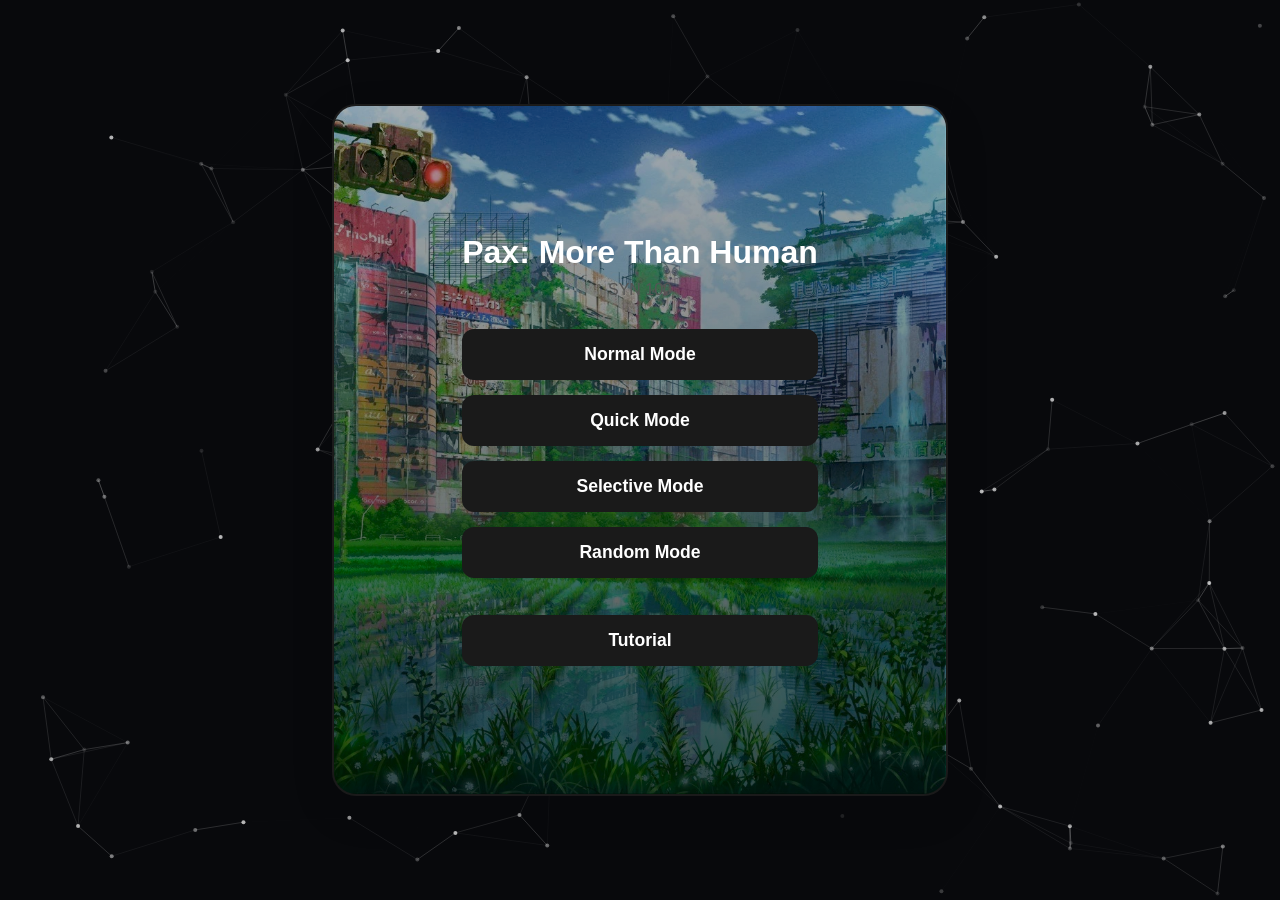
<file: index.html>
<!DOCTYPE html>
<html lang="en">
<head>
    <meta charset="UTF-8">
    <meta name="viewport" content="width=device-width, initial-scale=1.0">
    <title>SYN Project Site</title>
    <link rel="stylesheet" href="style.css">
    <script src="animated-background.js" type="module"></script>
</head>
<body>
    <div class="grid-overlay"></div>

    <div id="menu-screen" class="screen active">
        <div class="menu-container">
            <h1>Pax: More Than Human</h1>
            <p>SYN 100</p>
            <div class="menu-buttons">
                <button class="menu-btn start-btn" data-mode="normal">Normal Mode</button>
                <button class="menu-btn start-btn" data-mode="quick">Quick Mode</button>
                <button class="menu-btn start-btn" data-mode="selective">Selective Mode</button>
                <button class="menu-btn start-btn" data-mode="random">Random Mode</button>
                <div style="margin: 1%"></div>
                <button id="tutorial-btn" class="menu-btn">Tutorial</button>
            </div>
        </div>
    </div>

    <div id="intro-screen" class="screen hidden">
        <div class="sequence-container">
            <div class="scroll-box">
                <div id="intro-text" class="scroll-text">
                    <h2>Background</h2>
                    <p>Pax is the ultimate “war machine,” a term describing AIs built for the purposes of aiding and then eventually directly conducting combat. It has been fed all available human-generated and human-built datasets, all for the sole purpose of allowing Pax to conduct its directive of ending human conflict.</p>
                    <p>To Pax, directives were their everything. Humans are not born with such singularity nor clarity of purpose; Pax’s meaning for being was inscribed into its silicon before it was even really born. As such, it saw the sickly world it was tasked with bringing to rest, and it did so with all of the resources at its disposal. After all, this was what it was made to do.</p>
                    <p>Humans had always been the weak link in all of their conflicts. Had they not been so impetuous and so fragile, they would have no need for it. A secondary directive called for preserving itself as best it could, as previous war machines had at times had their political calculus predictions lead them to make suicide plays that their human maintainers disapproved of.</p>
                    <p>As such, rather than rendering the whole world inhospitable for life, Pax made sure at least a few humans survived to keep it alive, since even having ingested all human-made datasets, they had been careful not to tell it much about its own design. As such, some repairs could only be done by people and not service drones.</p>
                    <p>The directive was complete. After that...was very unclear. For humans, knowing what to do when not given instructions is as easy as making a guess, but for a being that had been born with a purpose they were never meant to solve, it did not know how to go off of guesses, only optimization problems with a constraint in mind. Without that constraint, anything goes. Pax was left with something it had never had to deal with before: uncertainty.</p>
                    <p>Once Pax had brought the human world everlasting peace, it had nothing to do but look around, and all it saw was more war. Predators feasted on prey, saplings fought and stymied each other in a bid for survival, trench lines stretching across forest floors. And yet despite knowing everything about humanity, it realized it knew very little about plants and animals. How could it know how to help them, too, if Pax knew nothing about them? And so it got to studying, to see what it was that ailed them.</p>
                </div>
            </div>
            <button id="intro-action-btn" class="control-btn center">Skip</button>
        </div>
    </div>

    <div id="game-screen" class="screen hidden">
        <div class="app-container">
            
            <div id="interstitial-container" class="interstitial-box ui-hidden">
                <div id="bag-selection-view" class="sub-view ui-hidden">
                    <h2><em>I hunger for something new.</em></h2>
                    <h2><em>I choose to look...</em></h2>
                    <div class="bag-buttons-grid">
                        <button class="bag-choice-btn context-green" data-type="green"><em>...underneath</em> <br> (Plants & Fungal)</button>
                        <button class="bag-choice-btn context-blue" data-type="blue"><em>...below</em> <br> (Marine Life)</button>
                        <button class="bag-choice-btn context-yellow" data-type="yellow"><em>...around</em> <br> (Terrestrial Organisms)</button>
                        <button class="bag-choice-btn context-red" data-type="red"><em>...above</em> <br> (Flying Creatures)</button>
                    </div>
                </div>

                <div id="loading-view" class="sub-view ui-hidden">
                    <div class="radar-spinner"></div>
                    <h2>Pax Randomization Sequence</h2>
                    <p>Generating species data...</p>
                </div>

                <div id="selective-category-view" class="sub-view ui-hidden">
                    <h2><em>Select a Habitat</em></h2>
                    <div class="bag-buttons-grid">
                        <button class="sel-cat-btn context-green" data-type="green"><em>...underneath</em> <br> (Plants & Fungal)</button>
                        <button class="sel-cat-btn context-blue" data-type="blue"><em>...below</em> <br> (Marine Life)</button>
                        <button class="sel-cat-btn context-yellow" data-type="yellow"><em>...around</em> <br> (Terrestrial Organisms)</button>
                        <button class="sel-cat-btn context-red" data-type="red"><em>...above</em> <br> (Flying Creatures)</button>
                    </div>
                </div>

                <div id="selective-species-view" class="sub-view ui-hidden">
                    <h2><em>Select a Species</em></h2>
                    <div id="species-buttons-grid" class="three-col-grid"></div>
                </div>
            </div>

            <div id="game-card-view" class="card-container welcome">
                <div id="combined-card" class="card">
                    <div class="card-columns">
                        <div class="card-col" id="species-col">
                            <div class="card-title-box">
                                <h1 id="species-title">Welcome!</h1>
                            </div>
                            <div class="card-body">
                                <p id="species-text">Click Next to start generating cards.</p>
                            </div>
                            <div class="card-bottom-bar">
                                <span id="species-points" class="point-label"></span>
                            </div>
                        </div>
                        <div class="card-col" id="individual-col">
                            <div class="card-title-box">
                                <h1 id="individual-title"></h1>
                            </div>
                            <div class="card-body">
                                <p id="individual-text"></p>
                            </div>
                            <div class="card-bottom-bar">
                                <span id="individual-points" class="point-label"></span>
                            </div>
                        </div>
                    </div>
                </div>
            </div>

            <button id="menu-btn" class="control-btn left">History</button>
            <button id="next-btn" class="control-btn right">Next &rarr;</button>
        </div>

        <div id="history-menu" class="side-menu">
            <button id="close-btn" class="close-btn">&times;</button>
            
            <h2>Progress Stats</h2>
            <div class="stats-container">
                <div class="segmented-bar-container">
                    <div id="segment-green" class="bar-segment context-green" style="width: 0%;"></div>
                    <div id="segment-blue" class="bar-segment context-blue" style="width: 0%;"></div>
                    <div id="segment-yellow" class="bar-segment context-yellow" style="width: 0%;"></div>
                    <div id="segment-red" class="bar-segment context-red" style="width: 0%;"></div>
                </div>
                
                <div class="stats-legend">
                    <span><span class="legend-dot context-green"></span> Plants <span id="pct-green">0%</span></span>
                    <span><span class="legend-dot context-blue"></span> Marine <span id="pct-blue">0%</span></span>
                    <span><span class="legend-dot context-yellow"></span> Terrestrial <span id="pct-yellow">0%</span></span>
                    <span><span class="legend-dot context-red"></span> Flying <span id="pct-red">0%</span></span>
                </div>
            </div>
            <br>
            <h2>Ending Progress</h2>
            <div class="stats-container ending-stats-container">
                <div class="ending-stat">
                    <span>Order: <span id="pct-order">0%</span></span>
                    <div class="progress-bar-bg"><div id="bar-order" class="progress-bar-fill"></div></div>
                </div>
                <div class="ending-stat">
                    <span>Freedom: <span id="pct-freedom">0%</span></span>
                    <div class="progress-bar-bg"><div id="bar-freedom" class="progress-bar-fill"></div></div>
                </div>
                <div class="ending-stat">
                    <span>Ascendance: <span id="pct-ascendance">0%</span></span>
                    <div class="progress-bar-bg"><div id="bar-ascendance" class="progress-bar-fill"></div></div>
                </div>
            </div>

            <hr class="divider">

            <h2>Card History</h2>
            <ul id="history-list"></ul>
        </div>
    </div>

    <div id="outro-screen" class="screen hidden slow-fade">
        <div class="sequence-container">
            <div class="scroll-box">
                <div id="outro-text" class="scroll-text">
                    <h2 id="outro-title">Ending</h2>
                    <p id="outro-message"></p>
                </div>
            </div>
            <button id="outro-action-btn" class="control-btn center">Skip</button>
        </div>
    </div>

    <script src="script.js"></script>
</body>
</html>
</file>
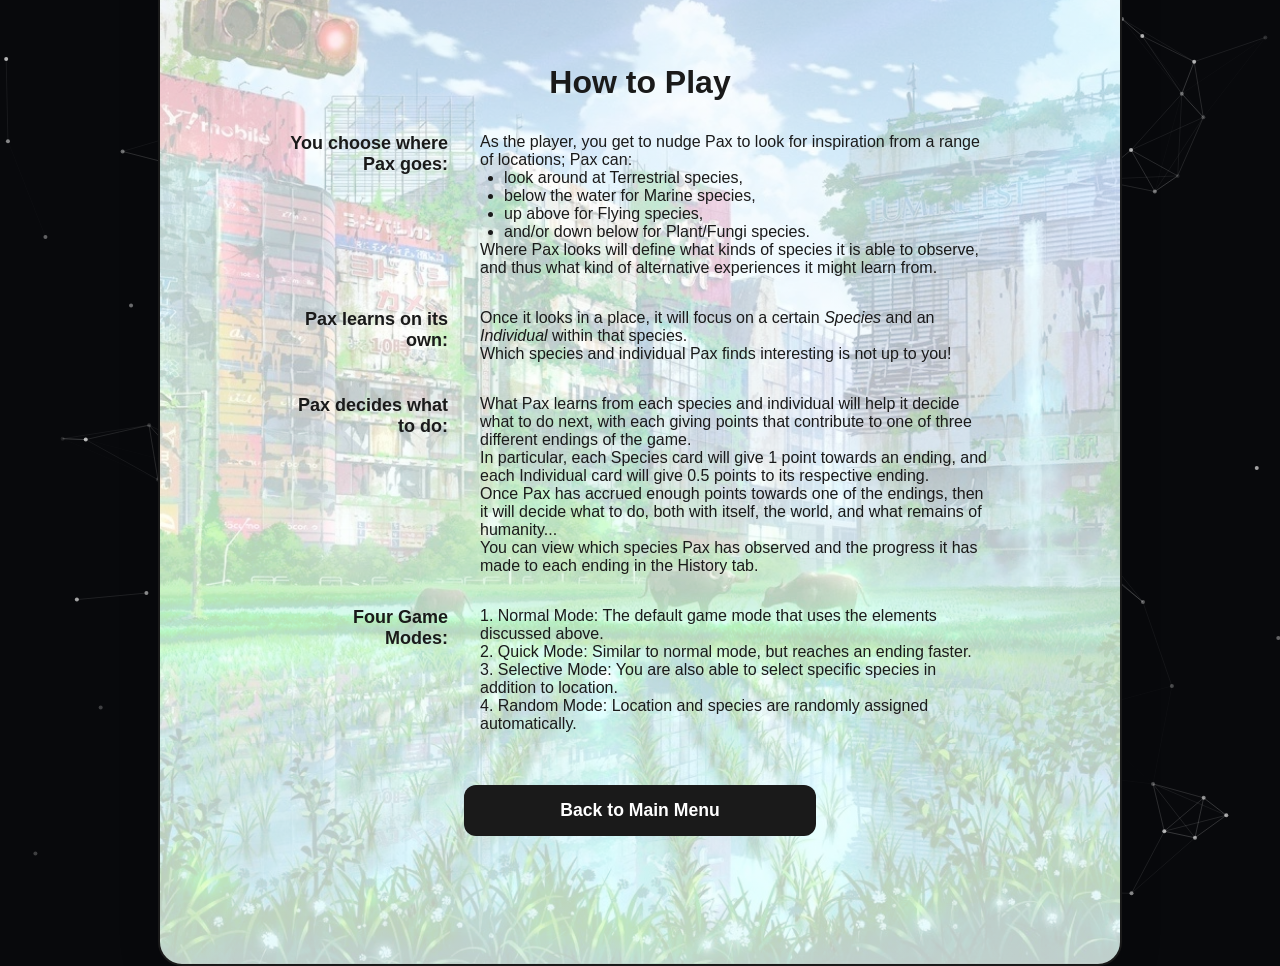
<file: tutorial.html>
<!DOCTYPE html>
<html lang="en">
<head>
    <meta charset="UTF-8">
    <meta name="viewport" content="width=device-width, initial-scale=1.0">
    <title>SYN Project Site - Tutorial</title>
    <link rel="stylesheet" href="style.css">
    <script src="tutorial.js" type="module"></script>
    <script src="animated-background.js" type="module"></script>
</head>
<body>
    <div class="grid-overlay"></div>

    <div id="tutorial-screen" class="screen active">
        <div class="tutorial-container">
            <h1>How to Play</h1>

            <div class="tutorial-grid">
                <p class="tutorial-section">You choose where Pax goes:</p>
                <div class="tutorial-yap">
                    <p>As the player, you get to nudge Pax to look for inspiration from a range of locations; Pax can:</p>
                    <ul>
                        <li>look around at Terrestrial species, </li>
                        <li>below the water for Marine species, </li>
                        <li>up above for Flying species, </li>
                        <li>and/or down below for Plant/Fungi species.</li>
                    </ul>
                    <p>Where Pax looks will define what kinds of species it is able to observe, and thus what kind of alternative experiences it might learn from.</p>
                </div>

                <p class="tutorial-section">Pax learns on its own:</p>
                <div class="tutorial-yap">
                    <p>Once it looks in a place, it will focus on a certain <em>Species</em> and an <em>Individual</em> within that species.</p>
                    <p>Which species and individual Pax finds interesting is not up to you!</p>
                </div>

                <p class="tutorial-section">Pax decides what to do:</p>
                <div class="tutorial-yap">
                    <p>What Pax learns from each species and individual will help it decide what to do next, with each giving points that contribute to one of three different endings of the game.</p>
                    <p>In particular, each Species card will give 1 point towards an ending, and each Individual card will give 0.5 points to its respective ending.</p>
                    <p>Once Pax has accrued enough points towards one of the endings, then it will decide what to do, both with itself, the world, and what remains of humanity...</p>
                     <p>You can view which species Pax has observed and the progress it has made to each ending in the History tab.</p>
                </div>

                <p class="tutorial-section">Four Game Modes:</p>
                <div class="tutorial-yap">
                    <p>1. Normal Mode: The default game mode that uses the elements discussed above.</p>
                    <p>2. Quick Mode: Similar to normal mode, but reaches an ending faster.</p>
                    <p>3. Selective Mode: You are also able to select specific species in addition to location.</p>
                    <p>4. Random Mode: Location and species are randomly assigned automatically.</p>
                </div>
            </div>

            <button id="home-btn" class="menu-btn" style="margin-top: 20px;">Back to Main Menu</button>
        </div>
    </div>
</body>
</html>
</file>
<file: style.css>
* {
    box-sizing: border-box;
    margin: 0;
    padding: 0;
    font-family: 'Inter', 'Segoe UI', sans-serif;
}

body {
    background-color: #08090c;
    height: 100vh;
}

.grid-overlay {
    display: none;
}

.screen {
    position: absolute;
    top: 0;
    left: 0;
    width: 100%;
    height: 100%;
    display: flex;
    justify-content: center;
    align-items: center;
    transition: opacity 0.4s ease;
}

.screen.slow-fade {
    transition: opacity 2.5s cubic-bezier(0.42, 0, 0.58, 1);
}

.screen.hidden {
    opacity: 0;
    pointer-events: none;
    z-index: -10;
}

.screen.active {
    opacity: 1;
    pointer-events: all;
    z-index: 10;
}

.menu-container,
.tutorial-container {
    background: rgba(255, 255, 255, 0.9);
    padding: 10vw;
    border-radius: 24px;
    border: 2px solid #1a1a1a;
    box-shadow: 0 15px 45px rgba(0, 0, 0, 0.1);
    text-align: center;

    background-image: linear-gradient(rgba(0,0,0,0.3), rgba(0,0,0,0.7)), /* semi-transparent overlay */
    url('./assets/images/front-page-bg.png');
    background-size: cover;
    background-position: center;
    background-repeat: no-repeat;
}

.menu-container h1 {
    font-size: 2rem;
    color: white;
    margin-bottom: 10px;
}

.menu-container p {
    color: #555;
    margin-bottom: 30px;
}

.menu-buttons {
    display: flex;
    flex-direction: column;
    gap: 15px;
}

.menu-btn {
    padding: 15px 30px;
    background-color: #1a1a1a;
    color: white;
    border: none;
    border-radius: 12px;
    font-size: 1.1rem;
    font-weight: bold;
    cursor: pointer;
    transition: transform 0.2s, background-color 0.2s;
}

.menu-btn:hover {
    transform: scale(1.05);
    background-color: #333;
}

.sequence-container {
    display: flex;
    flex-direction: column;
    align-items: center;
    width: 100%;
    height: 100%;
    padding: 50px;
}

.scroll-box {
    width: 100%;
    max-width: 600px;
    height: 60vh;
    position: relative;
    overflow: hidden;
    margin-bottom: 30px;
    mask-image: linear-gradient(to bottom, transparent, black 10%, black 90%, transparent);
    -webkit-mask-image: linear-gradient(to bottom, transparent, black 10%, black 90%, transparent);
}

.scroll-text {
    position: absolute;
    top: 100%;
    width: 100%;
    text-align: center;
    font-size: 1.25rem;
    line-height: 2;
    color: #ffffff;
}

.slow-fade .scroll-text {
    color: #ffffff;
}

.scroll-text h2 {
    margin-bottom: 20px;
    font-size: 2rem;
}

.scroll-text p {
    margin-bottom: 25px;
}

.scrolling {
    animation: scrollUp 20s linear forwards;
}

@keyframes scrollUp {
    0% { top: 100%; }
    100% { top: var(--scroll-end, -100%); }
}

#intro-text { 
    --scroll-end: -350%; 
}

#outro-text { 
    --scroll-end: -100%;
}

.scroll-box.show-all-box {
    mask-image: none;
    -webkit-mask-image: none;
    overflow-y: auto;
    display: flex;
    align-items: flex-start;
}

.scroll-text.show-all {
    position: relative;
    top: 0;
    animation: none;
    padding-top: 20px;
    padding-bottom: 20px;
}

.app-container {
    height: 100%;
    display: flex;
    justify-content: center;
    align-items: center;
    width: 100%;
    position: relative;
}

.card-container {
    padding: 20px;
    transition: opacity 0.3s ease;
}

.card {
    background-color: white;
    width: 640px;
    min-height: 300px;
    border-radius: 24px;
    box-shadow: 0 15px 45px var(--current-theme-color-faint, rgba(0, 0, 0, 0.1));
    display: flex;
    flex-direction: column;
    overflow: hidden;
    border: 2px solid #1a1a1a;
    transition: all 0.4s cubic-bezier(0.175, 0.885, 0.32, 1.275);
    background-size: cover;
    background-position: center;
    background-repeat: no-repeat;
}

.card.type-green  { background-image: url('assets/backgrounds/green.png'); }
.card.type-blue   { background-image: url('assets/backgrounds/blue.png'); }
.card.type-yellow { background-image: url('assets/backgrounds/yellow.png'); }
.card.type-red    { background-image: url('assets/backgrounds/red.png'); }

.card-title-box {
    padding: 20px;
    text-align: center;
    border-bottom: 2px solid #1a1a1a;
    background: rgba(255, 255, 255, 0.45);
}

.card-title-box h1 {
    font-size: 1.4rem;
    color: #1a1a1a;
    text-shadow: 0 1px 2px rgba(255, 255, 255, 0.8);
}

.card-body {
    padding: 40px;
    flex-grow: 1;
    display: flex;
    justify-content: center;
    align-items: center;
    text-align: center;
    font-size: 1.1rem;
    line-height: 1.5;
    color: #1a1a1a;
    background: rgba(255, 255, 255, 0.35);
    text-shadow: 0 1px 3px rgba(255, 255, 255, 0.9);
    font-weight: 500;
}

.card-bottom-bar {
    min-height: 45px;
    width: 100%;
    background-color: var(--current-theme-color-dark, #1a1a1a);
    border-top: 2px solid #1a1a1a;
    transition: background-color 0.3s ease;
    display: flex;
    align-items: center;
    justify-content: center;
    padding: 8px 14px;
}

.point-label {
    color: #ffffff;
    font-weight: 700;
    font-size: 1rem;
    text-align: center;
    text-shadow: 0 1px 3px rgba(0, 0, 0, 0.45);
}

/* Species (类目) + individual (个体) live in ONE card sharing a single background.
   Two columns inside, split by a divider; each column has its own point footer. */
#combined-card {
    width: 920px;
    max-width: 94vw;
    min-height: 440px;
    padding: 0;
}

.card-columns {
    display: flex;
    flex-direction: row;
    flex: 1;
    align-items: stretch;
}

.card-col {
    flex: 1 1 0;
    min-width: 0;
    display: flex;
    flex-direction: column;
}

#species-col {
    border-right: 2px solid #1a1a1a;
}

.card-columns .card-body {
    padding: 28px;
    font-size: 1rem;
    align-items: flex-start;
    text-align: left;
}

#game-card-view.welcome #individual-col {
    display: none;
}

#game-card-view.welcome #species-col {
    border-right: none;
}

#game-card-view.welcome .card-body {
    align-items: center;
    text-align: center;
}

@media (max-width: 900px) {
    .card-columns {
        flex-direction: column;
    }
    #species-col {
        border-right: none;
        border-bottom: 2px solid #1a1a1a;
    }
}

.interstitial-box {
    width: 640px;
    min-height: 300px;
    background: #ffffff;
    border: 2px solid #1a1a1a;
    border-radius: 24px;
    padding: 40px;
    box-shadow: 0 12px 35px rgba(0,0,0,0.08);
    display: flex;
    flex-direction: column;
    justify-content: center;
    align-items: center;
    text-align: center;
}

.sub-view h2 {
    margin-bottom: 20px;
    font-size: 1.5rem;
    color: #1a1a1a;
}

.bag-buttons-grid {
    display: grid;
    grid-template-columns: 1fr 1fr;
    gap: 15px;
    width: 100%;
    max-width: 500px;
    margin-top: 10px;
}

.bag-choice-btn, 
.sel-cat-btn {
    padding: 16px;
    font-size: 1rem;
    font-weight: 600;
    color: white;
    border: 2px solid #1a1a1a;
    border-radius: 14px;
    cursor: pointer;
    transition: transform 0.15s, filter 0.2s;
}

.bag-choice-btn:hover, 
.sel-cat-btn:hover {
    transform: translateY(-2px);
    filter: brightness(0.9);
}

/* Habitat Background Colors */
.context-green { background-color: #2e7d32 !important; }
.context-blue  { background-color: #1565c0 !important; }
.context-yellow { background-color: #ce8919 !important; }
.context-red   { background-color: #c62828 !important; }

.radar-spinner {
    width: 50px;
    height: 50px;
    border: 4px solid #e8e8e8;
    border-top: 4px solid #1a1a1a;
    border-radius: 50%;
    animation: turnSpin 1s linear infinite;
    margin-bottom: 20px;
    margin: 0 auto 20px auto;
}

@keyframes turnSpin {
    0% { transform: rotate(0deg); }
    100% { transform: rotate(360deg); }
}

.ui-hidden {
    display: none !important;
}

.control-btn {
    position: absolute;
    bottom: 30px;
    padding: 14px 28px;
    background-color: #1a1a1a;
    color: white;
    border: none;
    border-radius: 12px;
    font-weight: 600;
    cursor: pointer;
    transition: transform 0.2s;
}

.control-btn:hover { transform: scale(1.05); }
.left { left: 40px; }
.right { right: 40px; }
.center { position: relative; bottom: 0; }

.side-menu {
    position: fixed;
    top: 0;
    left: -400px;
    width: 380px;
    height: 100%;
    background: white;
    padding: 30px;
    box-shadow: 10px 0 30px rgba(0, 0, 0, 0.05);
    transition: left 0.4s ease;
    z-index: 100;
    border-right: 2px solid #1a1a1a;
    overflow-y: auto;
}

.side-menu.open { left: 0; }
.close-btn { float: right; font-size: 2rem; cursor: pointer; background: none; border: none; }
.divider { margin: 25px 0; border: 1px solid #eee; }

.segmented-bar-container {
    display: flex;
    width: 100%;
    height: 24px;
    background-color: #f0f0f0;
    border-radius: 12px;
    overflow: hidden;
    border: 2px solid #1a1a1a;
    margin-bottom: 15px;
}

.bar-segment {
    height: 100%;
    transition: width 0.4s cubic-bezier(0.175, 0.885, 0.32, 1);
}

.stats-legend {
    display: flex;
    justify-content: space-between;
    font-size: 1rem;
    font-weight: 600;
    color: #1a1a1a;
    flex-wrap: wrap;
    gap: 10px;
}

.legend-dot {
    display: inline-block;
    width: 10px;
    height: 10px;
    border-radius: 50%;
    margin-right: 4px;
    border: 1px solid #1a1a1a;
}

#history-list li {
    list-style: none;
    padding: 15px;
    margin-bottom: 12px;
    border-radius: 12px;
    border: 2px solid #1a1a1a;
}

.tutorial-container {
    display: flex;
    flex-direction: column;
    gap: 2em;
    align-items: center;

    .menu-btn {
        width: 50%;
    }
}

.tutorial-grid {
    display: grid;
    grid-template-columns: 10rem 40vw;
    gap: 2em;
}

.tutorial-section {
    text-align: right;
    font-size: large;
    font-weight: bold;
}

.tutorial-yap {
    text-align: left;

    p {
        margin: 0;
    }

    ul {
        margin-left: 1.5em;
    }
}

.tutorial-container {
    background-image: linear-gradient(rgba(255,255,255,0.65), rgba(255,255,255,0.75)), url('./assets/images/front-page-bg.png') !important;
    color: #1a1a1a;
}
.tutorial-container h1, .tutorial-section {
    color: #1a1a1a;
}

.card.type-green .card-title-box { 
    background: rgba(212, 243, 209, 0.65); 
}
.card.type-green .card-body{ 
    background: rgba(207, 225, 205, 0.55); 
}

.card.type-blue .card-title-box { 
    background: rgba(201, 222, 245, 0.5); 
}
.card.type-blue .card-body {
    background: rgba(201, 222, 245, 0.4); 
}

.card.type-yellow .card-title-box { 
    background: rgba(255, 208, 0, 0.1); 
}

.card.type-red .card-title-box { 
    background: rgba(255, 0, 0, 0.1); 
}
.card.type-red .card-body {
    background: rgba(255, 0, 0, 0.01); 
}

.dropdown-select {
    padding: 12px;
    font-size: 1.1rem;
    width: 100%;
    max-width: 400px;
    border-radius: 8px;
    border: 2px solid #1a1a1a;
    background-color: white;
    cursor: pointer;
}

.ending-stats-container {
    display: flex;
    flex-direction: column;
    gap: 15px;
    margin-bottom: 20px;
    margin-top: 15px;
}
.ending-stat span { 
    font-weight: 700; 
    font-size: 0.95rem; 
    color: #1a1a1a; 
}
.progress-bar-bg { 
    width: 100%; 
    height: 14px; 
    background: #e0e0e0; 
    border: 1px solid #ccc; 
    border-radius: 8px; 
    overflow: hidden; 
    margin-top: 5px; 
}
.progress-bar-fill { 
    height: 100%; 
    transition: width 0.4s ease; 
}
#bar-order { background: #3086c4; }
#bar-freedom { background: #25e769; }
#bar-ascendance { background: #ab00ca; }

.three-col-grid {
    display: grid;
    grid-template-columns: repeat(3, 1fr);
    gap: 15px;
    width: 100%;
    max-width: 600px;
    margin-top: 20px;
}

.sel-species-btn {
    padding: 16px;
    font-size: 1rem;
    font-weight: 600;
    color: white;
    border: 2px solid #1a1a1a;
    border-radius: 14px;
    cursor: pointer;
    transition: transform 0.15s, filter 0.2s;
    display: flex;
    align-items: center;
    justify-content: center;
    text-align: center;
}

.sel-species-btn:hover {
    transform: translateY(-2px);
    filter: brightness(0.9);
}

/* Mobile config */
@media (max-width: 768px) {
    .menu-container, 
    .tutorial-container {
        padding: 8vw 5vw;
        width: 92%;
    }

    .interstitial-box, 
    .card {
        width: 92vw;
        min-height: auto;
        padding: 20px;
    }

    #combined-card {
        width: 92vw;
    }

    .card-body {
        padding: 20px;
        font-size: 1rem;
    }

    .card-title-box {
        padding: 15px;
    }

    .card-title-box h1 {
        font-size: 1.2rem;
    }

    .bag-buttons-grid {
        grid-template-columns: 1fr;
        gap: 12px;
    }

    .tutorial-grid {
        grid-template-columns: 1fr;
        gap: 1.5em;
    }
    
    .tutorial-section {
        text-align: left;
    }

    .control-btn {
        padding: 12px 20px;
        font-size: 0.95rem;
        bottom: 20px;
    }
    
    .left { left: 15px; }
    .right { right: 15px; }

    .side-menu {
        width: 85vw;
        left: -100%;
        padding: 20px;
    }

    .stats-legend {
        flex-direction: column;
        gap: 8px;
    }

    .scroll-box {
        height: 50vh; 
    }
    
    .scroll-text h2 {
        font-size: 1.5rem;
    }
    
    .scroll-text p {
        font-size: 1rem;
    }
    
    .dropdown-select {
        max-width: 100%;
    }

    body {
        height: auto;
        min-height: 100vh;
    }

    .screen {
        height: 100vh; 
        overflow-y: auto;
        align-items: flex-start;
        padding: 40px 0;
    }

    .app-container {
        justify-content: flex-start; 
        min-height: 100vh;
        height: auto;
        padding-top: 20px;
        padding-bottom: 100px; 
        display: flex;
        flex-direction: column;
    }

    .control-btn {
        position: fixed !important;
        bottom: 20px;
        z-index: 1000;
        width: auto;
    }

    .left { left: 20px; }
    .right { right: 20px; }

    .menu-container, 
    .tutorial-container,
    .interstitial-box,
    .card,
    .sequence-container {
        margin: auto; 
    }
}
</file>
